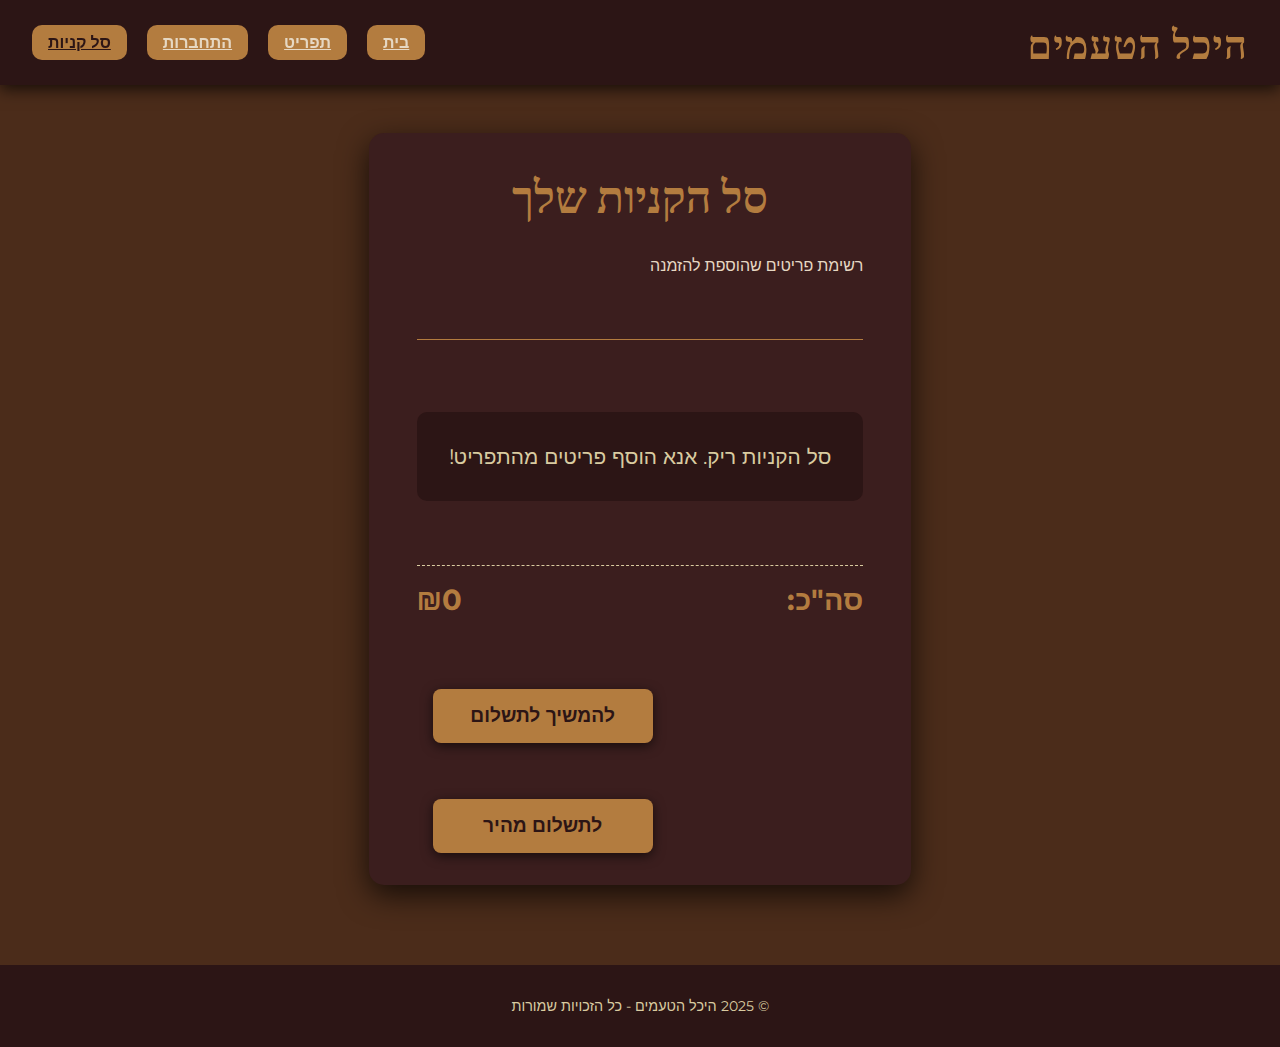
<file: cart.html>
<!DOCTYPE html>
<html lang="he">
<head>
    <meta charset="UTF-8" />
    <meta name="viewport" content="width=device-width, initial-scale=1" />
    <title>היכל הטעמים - סל קניות</title>
    <link href="https://fonts.googleapis.com/css2?family=Playfair+Display&family=Montserrat:wght@400;600&display=swap" rel="stylesheet" />
    <link rel="stylesheet" href="https://cdnjs.cloudflare.com/ajax/libs/font-awesome/6.5.0/css/all.min.css" />
    <link rel="stylesheet" href="style-cart.css" />
    </head>
<body>
    <nav>
        <h1>היכל הטעמים</h1>
        <ul>
            <li><a href="index.html">בית</a></li>
            <li><a href="menu.html">תפריט</a></li>
            <li><a href="ogin.html">התחברות</a></li>
            <li><a href="cart.html" class="active">סל קניות</a></li>
        </ul>
    </nav>

    <main class="cart-container">
        <h2>סל הקניות שלך</h2>
        <p>רשימת פריטים שהוספת להזמנה</p>

        <div id="cart-items-container" class="cart-items">
            </div>

        <div class="total">
            <span>סה"כ:</span>
            <span id="cart-total-price">₪0</span>
        </div>

        <button class="btn-checkout">להמשיך לתשלום</button>
        <button class="btn-checkout">לתשלום מהיר</button>
    </main>

    <footer>
        &copy; 2025 היכל הטעמים - כל הזכויות שמורות
    </footer>
    <script src="script.js"></script>
</body>
</html>
</file>
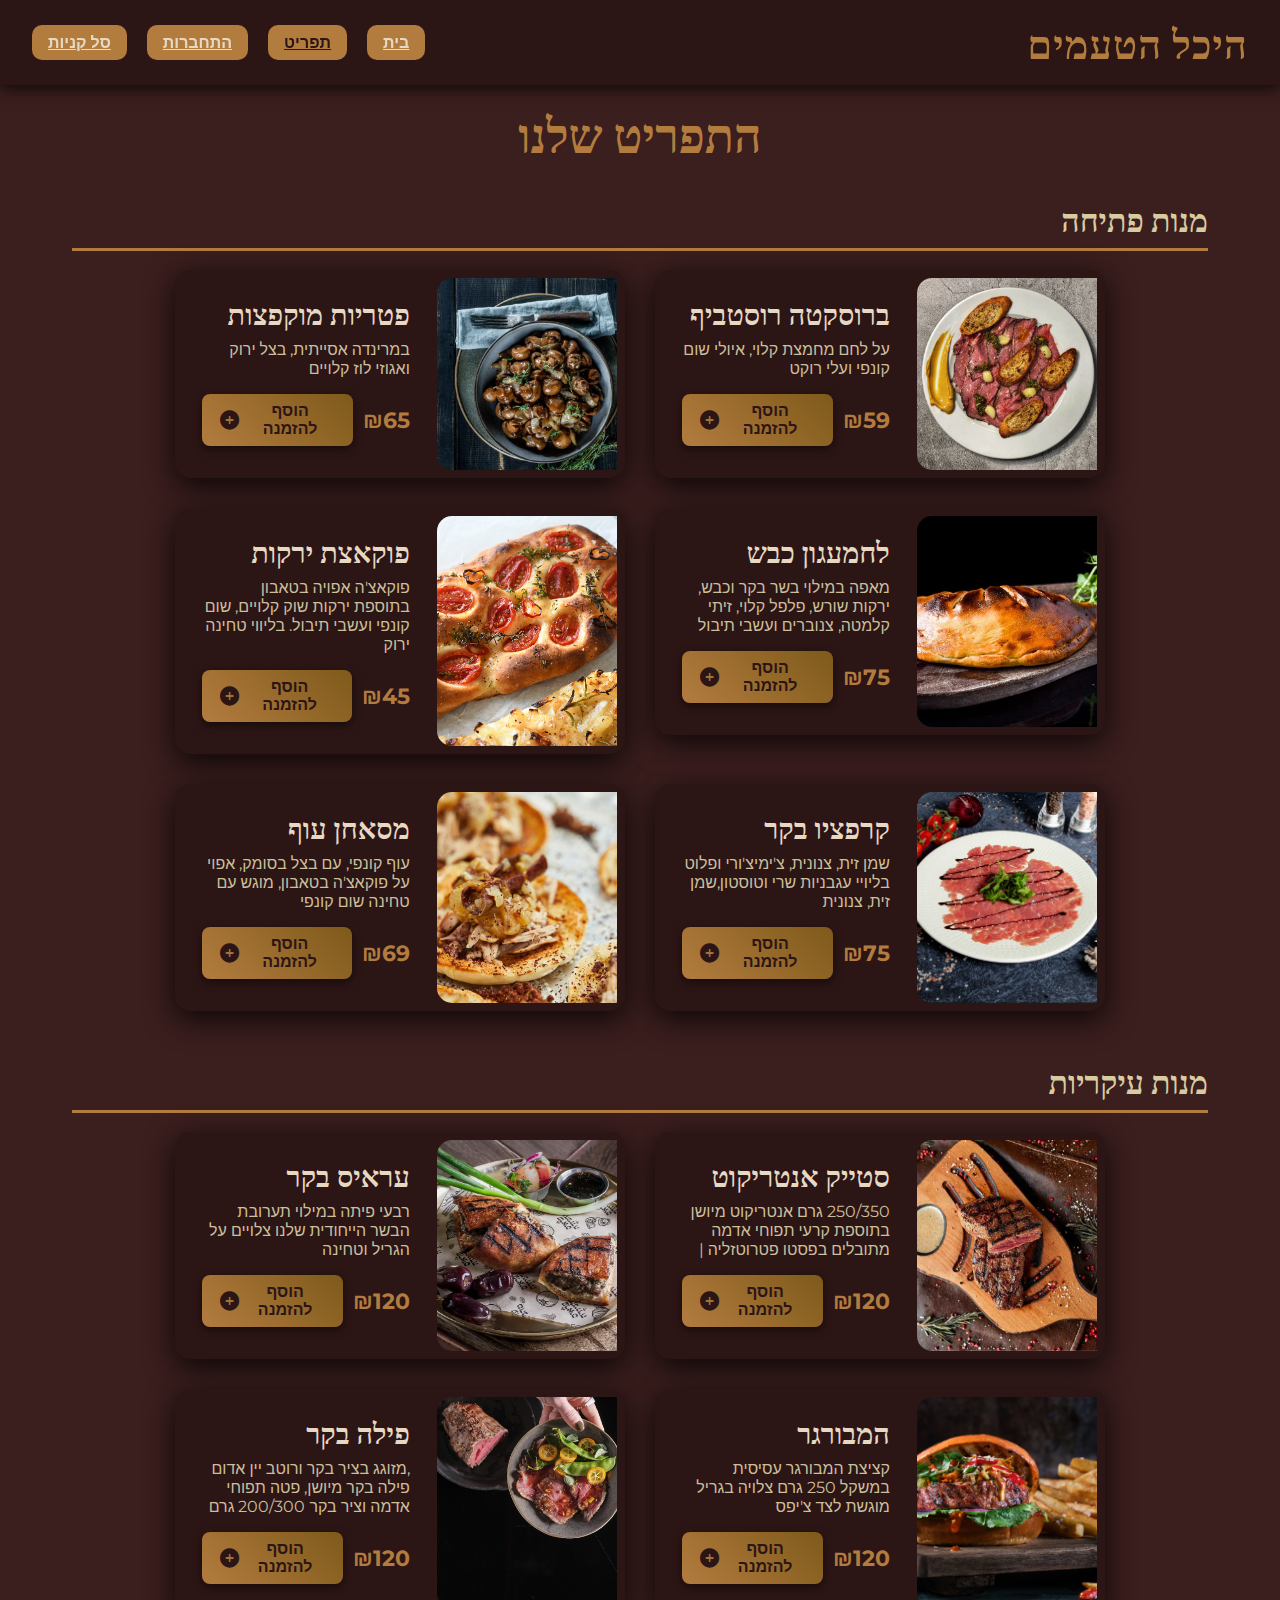
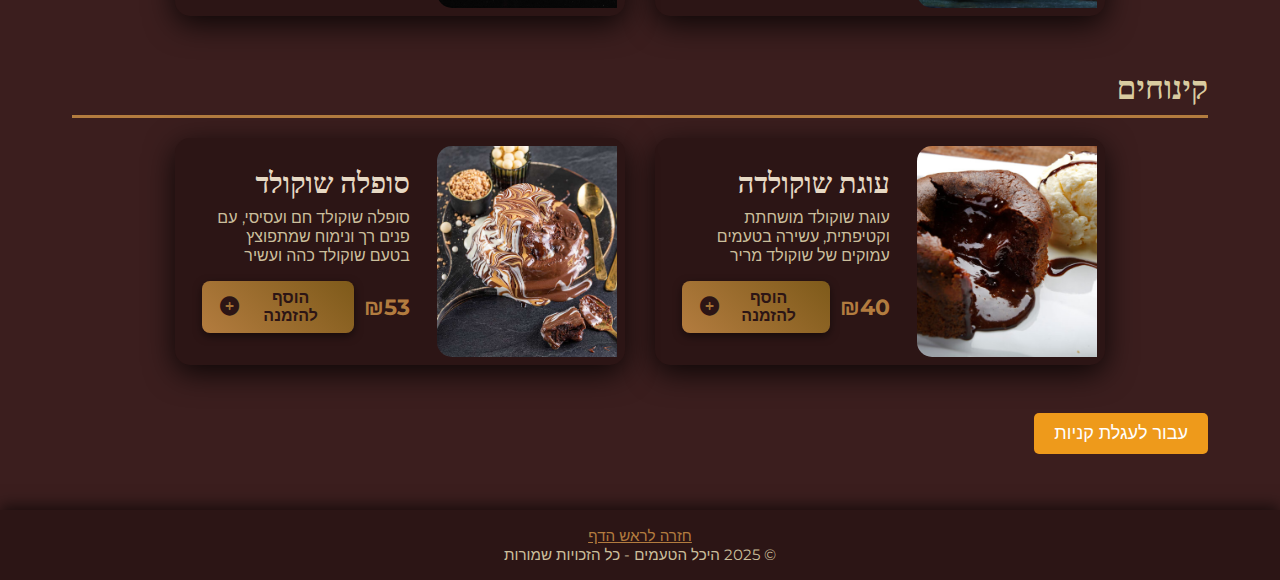
<file: menu.html>
<!DOCTYPE html>
<html lang="he">
<head>
    <meta charset="UTF-8" />
    <meta name="viewport" content="width=device-width, initial-scale=1" />
    <title>היכל הטעמים - תפריט</title>

    <link href="https://fonts.googleapis.com/css2?family=Playfair+Display&family=Montserrat:wght@400;600&display=swap" rel="stylesheet" />
    <link rel="stylesheet" href="style-menu.css" />
    <link rel="stylesheet" href="https://cdnjs.cloudflare.com/ajax/libs/font-awesome/6.5.0/css/all.min.css" />
    </head>
<body>
    <nav>
        <h1>היכל הטעמים</h1>
        
        <ul>
            <li><a href="index.html">בית</a></li>
            <li><a href="menu.html" class="active">תפריט</a></li>
            <li><a href="ogin.html">התחברות</a></li>
            <li><a href="cart.html">סל קניות</a></li>
        </ul>
    </nav>

    <main class="menu-container">
        <h2>התפריט שלנו</h2>

        <section class="category" id="starters">
            <h3>מנות פתיחה</h3>
            <div class="items-grid">
                <article class="menu-item">
                    <img src="תמונות פרויקט/ברוסקטה רוסטביף.jpg" alt="ברוסקטה רוסטביף" />
                    <div class="item-info">
                        <h4>ברוסקטה רוסטביף</h4>
                        <p>על לחם מחמצת קלוי, איולי שום קונפי ועלי רוקט</p>
                        <div class="order-section">
                            <span class="price">₪59</span>
                            <button class="btn-order">הוסף להזמנה <i class="fas fa-plus-circle"></i></button>
                        </div>
                    </div>
                </article>
                <article class="menu-item">
                    <img src="תמונות פרויקט/פטריות מוקפצות.jpg" alt="פטריות מוקפצות" />
                    <div class="item-info">
                        <h4>פטריות מוקפצות</h4>
                        <p>במרינדה אסייתית, בצל ירוק ואגוזי לוז קלויים</p>
                        <div class="order-section">
                            <span class="price">₪65</span>
                            <button class="btn-order">הוסף להזמנה <i class="fas fa-plus-circle"></i></button>
                        </div>
                    </div>
                </article>
                <article class="menu-item">
                    <img src="תמונות פרויקט/כבש-לחמעגון-1.jpg" alt="לחמעגון כבש" />
                    <div class="item-info">
                        <h4>לחמעגון כבש</h4>
                        <p>מאפה במילוי בשר בקר וכבש, ירקות שורש, פלפל קלוי, זיתי קלמטה, צנוברים ועשבי תיבול</p>
                        <div class="order-section">
                            <span class="price">₪75</span>
                            <button class="btn-order">הוסף להזמנה <i class="fas fa-plus-circle"></i></button>
                        </div>
                    </div>
                </article>
                <article class="menu-item">
                    <img src="תמונות פרויקט/1.jpg" alt="פוקאצ'ת ירקות קלויים" />
                    <div class="item-info">
                        <h4>פוקאצת ירקות</h4>
                        <p>פוקאצ'ה אפויה בטאבון בתוספת ירקות שוק קלויים, שום קונפי ועשבי תיבול. בליווי טחינה ירוק</p>
                        <div class="order-section">
                            <span class="price">₪45</span>
                            <button class="btn-order">הוסף להזמנה <i class="fas fa-plus-circle"></i></button>
                        </div>
                    </div>
                </article>
                <article class="menu-item">
                    <img src="תמונות פרויקט/קרפציו.jpeg" alt="קרפציו" />
                    <div class="item-info">
                        <h4>קרפציו בקר</h4>
                        <p>שמן זית, צנונית, צ'ימיצ'ורי ופלוט בליויי עגבניות שרי וטוסטון,שמן זית, צנונית </p>
                        <div class="order-section">
                            <span class="price">₪75</span>
                            <button class="btn-order">הוסף להזמנה <i class="fas fa-plus-circle"></i></button>
                        </div>
                    </div>
                </article>
                <article class="menu-item">
                    <img src="תמונות פרויקט/מסאחן עוף.jpg" alt="מסאחן עוף" />
                    <div class="item-info">
                        <h4>מסאחן עוף</h4>
                        <p>עוף קונפי, עם בצל בסומק, אפוי על פוקאצ'ה בטאבון, מוגש עם טחינה שום קונפי</p>
                        <div class="order-section">
                            <span class="price">₪69</span>
                            <button class="btn-order">הוסף להזמנה <i class="fas fa-plus-circle"></i></button>
                        </div>
                    </div>
                </article>
            </div>
        </section>

        <section class="category" id="mains">
            <h3>מנות עיקריות</h3>
            <div class="items-grid">
                <article class="menu-item">
                    <img src="תמונות פרויקט/סטייק אנטריקוט.jpg" alt="סטייק" />
                    <div class="item-info">
                        <h4>סטייק אנטריקוט</h4>
                        <p>250/350 גרם אנטריקוט מיושן בתוספת קרעי תפוחי אדמה מתובלים בפסטו פטרוטזליה |</p>
                        <div class="order-section">
                            <span class="price">₪120</span>
                            <button class="btn-order">הוסף להזמנה <i class="fas fa-plus-circle"></i></button>
                        </div>
                    </div>
                </article>
                <article class="menu-item">
                    <img src="תמונות פרויקט/עראיס בקר.avif" alt="עראיס בקר" />
                    <div class="item-info">
                        <h4>עראיס בקר</h4>
                        <p>רבעי פיתה במילוי תערובת הבשר הייחודית שלנו צלויים על הגריל וטחינה </p>
                        <div class="order-section">
                            <span class="price">₪120</span>
                            <button class="btn-order">הוסף להזמנה <i class="fas fa-plus-circle"></i></button>
                        </div>
                    </div>
                </article>
                <article class="menu-item">
                    <img src="תמונות פרויקט/המבורגר.avif" alt="המבורגר" />
                    <div class="item-info">
                        <h4>המבורגר</h4>
                        <p>קציצת המבורגר עסיסית במשקל 250 גרם צלויה בגריל מוגשת לצד צ'יפס </p>
                        <div class="order-section">
                            <span class="price">₪120</span>
                            <button class="btn-order">הוסף להזמנה <i class="fas fa-plus-circle"></i></button>
                        </div>
                    </div>
                </article>
                <article class="menu-item">
                    <img src="תמונות פרויקט/פילה בקר.jpg" alt="פילה בקר" />
                    <div class="item-info">
                        <h4>פילה בקר</h4>
                        <p> ,מזוגג בציר בקר ורוטב יין אדום פילה בקר מיושן, פטה תפוחי אדמה וציר בקר 200/300 גרם</p>
                        <div class="order-section">
                            <span class="price">₪120</span>
                            <button class="btn-order">הוסף להזמנה <i class="fas fa-plus-circle"></i></button>
                        </div>
                    </div>
                </article>
            </div>
        </section>

        <section class="category" id="desserts">
            <h3>קינוחים</h3>
            <div class="items-grid">
                <article class="menu-item">
                    <img src="תמונות פרויקט/מתכון-פונדאנט-שוקולד-630x517.jpg" alt="עוגת שוקולד" />
                    <div class="item-info">
                        <h4>עוגת שוקולדה</h4>
                        <p>עוגת שוקולד מושחתת וקטיפתית, עשירה בטעמים עמוקים של שוקולד מריר </p>
                        <div class="order-section">
                            <span class="price">₪40</span>
                            <button class="btn-order">הוסף להזמנה <i class="fas fa-plus-circle"></i></button>
                        </div>
                    </div>
                </article>
                <article class="menu-item">
                    <img src="תמונות פרויקט/web_0015_GAL_0137.jpg" alt="סופלה" />
                    <div class="item-info">
                        <h4>סופלה שוקולד</h4>
                        <p>סופלה שוקולד חם ועסיסי, עם פנים רך ונימוח שמתפוצץ בטעם שוקולד כהה ועשיר</p>
                        <div class="order-section">
                            <span class="price">₪53</span>
                            <button class="btn-order">הוסף להזמנה <i class="fas fa-plus-circle"></i></button>
                        </div>
                    </div>
                </article>
            </div>
        </section>
        <button onclick="openNewsArticle()">עבור לעגלת קניות</button>
    </main>

    <footer>
        
        <a href="#" style="color:#b37c3f; text-decoration:underline;">חזרה לראש הדף</a><br />
        &copy; 2025 היכל הטעמים - כל הזכויות שמורות
    </footer>

    <script src="script.js"></script>

</body>
</html>
</file>
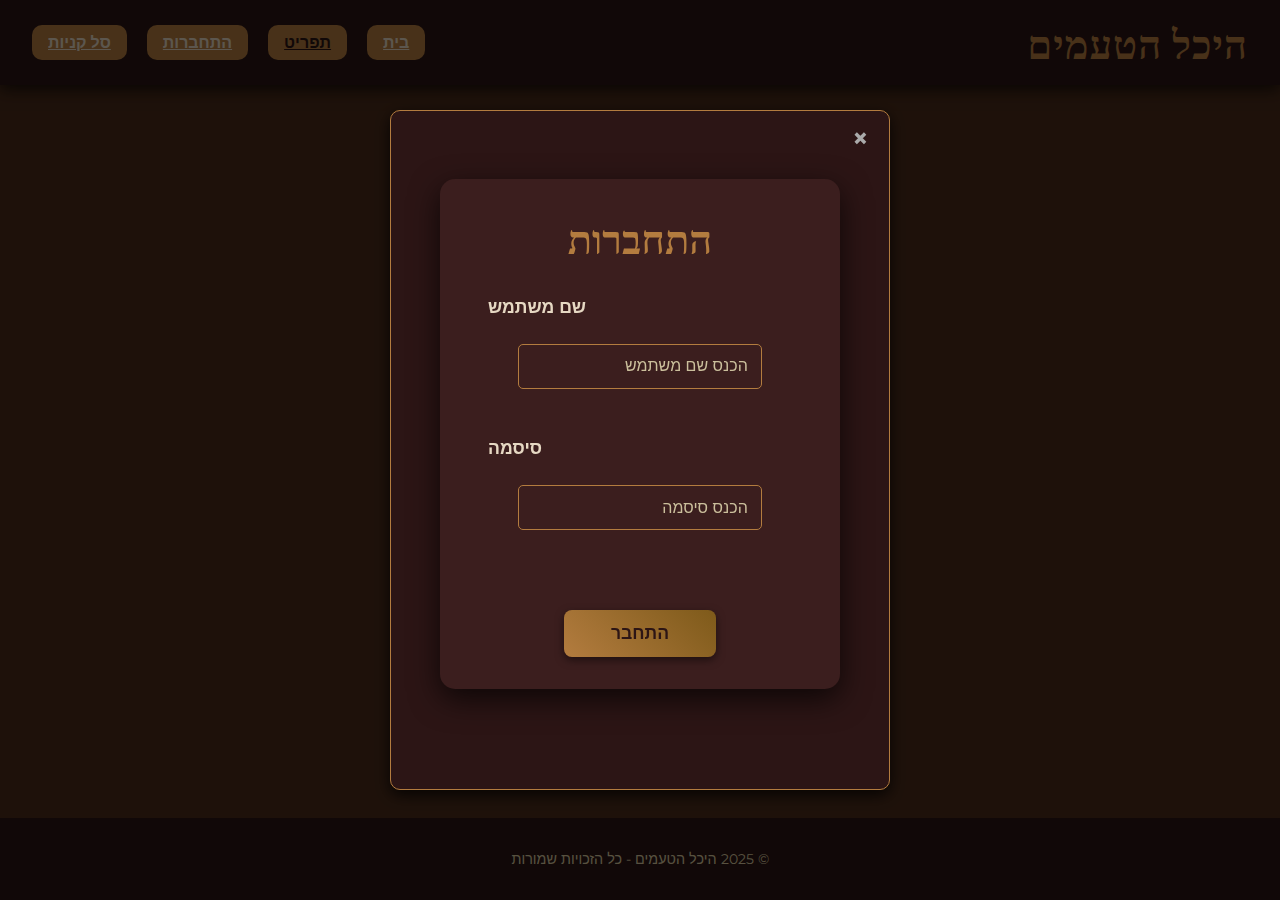
<file: ogin.html>
<!DOCTYPE html>
<html lang="he">

<head>
  <meta charset="UTF-8" />
  <meta name="viewport" content="width=device-width, initial-scale=1" />
  <title>היכל הטעמים - התחברות</title>
  <link href="https://fonts.googleapis.com/css2?family=Playfair+Display&family=Montserrat:wght@400;600&display=swap"
    rel="stylesheet" />
  <link rel="stylesheet" href="style-login.css" />
  <link rel="stylesheet" href="indexscript.js">
  <link rel="stylesheet" href="https://cdnjs.cloudflare.com/ajax/libs/font-awesome/6.5.0/css/all.min.css" />
</head>

<body>

    <nav>
        <h1>היכל הטעמים</h1>
        <ul>
            <li><a href="index.html">בית</a></li>
            <li><a href="menu.html" class="active">תפריט</a></li>
            <li><a href="ogin.html">התחברות</a></li>
            <li><a href="cart.html">סל קניות</a></li>
        </ul>
    </nav>

  <div id="loginModal" class="modal">
    <div class="modal-content">
      <a href="index.html"><span class="close-button">&times;</span></a>
      <main class="login-container">
        <h2>התחברות</h2>
        <form>
          <label for="username">שם משתמש</label>
          <input type="text" id="username" placeholder="הכנס שם משתמש"  />
          <label for="password">סיסמה</label>
          <input type="password" id="password" placeholder="הכנס סיסמה" />
           <div id="additionalFields"></div> 
        <button type="submit" class="btn-login">התחבר</button>

        </form>
      </main>
    </div>
  </div>
  <footer>
    &copy; 2025 היכל הטעמים - כל הזכויות שמורות
  </footer>
 <script src="indexscript.js"></script>

</body>

</html>
</file>
<file: style-cart.css>
* {
  margin: 0;
  padding: 0;
  box-sizing: border-box;
}

body {
  font-family: 'Montserrat', sans-serif;
  background: #4b2c1a;
  color: #e6d8c3;
  direction: rtl;
  min-height: 100vh;
  display: flex;
  flex-direction: column;
}

nav {
  background: #2c1515;
  padding: 1rem 2rem;
  display: flex;
  justify-content: space-between;
  align-items: center;
  box-shadow: 0 4px 15px rgba(0, 0, 0, 0.7);
  position: sticky;
  top: 0;
  z-index: 1000;
}

nav h1 {
  font-family: 'Playfair Display', serif;
  font-size: 2.5rem;
  color: #b37c3f;
  letter-spacing: 1px;
}

nav ul {
  list-style: none;
  display: flex;
  gap: 1.25rem;
}

nav a {
  color: #e6d8c3;
  /* text-decoration: none; */
  font-weight: 600;
  padding: 0.5rem 1rem;
  border-radius: 10px;
  transition: background 0.4s ease, color 0.4s ease;
  position: relative;
  overflow: hidden;
}

nav a::before {
  content: "";
  position: absolute;
  left: 0;
  top: 0;
  width: 100%;
  height: 100%;
  background: #b37c3f;
  /* /* transform: translateX(-100%);
  transition: transform 0.4s ease; */
  z-index: -1; 
  border-radius: 10px;
}

nav a:hover::before,
nav a.active::before {
  transform: translateX(0);
}

nav a:hover,
nav a.active {
  color: #2c1515;
}

main.cart-container {
  max-width: 800px;
  margin: 3rem auto 5rem;
  background: #3b1e1e;
  border-radius: 15px;
  padding: 2rem 3rem;
  box-shadow: 0 10px 30px rgba(0,0,0,0.7);
  flex-grow: 1;
  display: flex;
  flex-direction: column;
  gap: 2rem;
}

h2 {
  font-family: 'Playfair Display', serif;
  font-size: 2.8rem;
  color: #b37c3f;
  text-align: center;
}

.menu-item {
  display: flex;
  background: #2c1515;
  border-radius: 10px;
  overflow: hidden;
  box-shadow: 0 0 10px rgba(179,124,63,0.5);
  align-items: center;
  gap: 1rem;
}

.menu-item img {
  width: 140px;
  height: 100px;
  object-fit: cover;
  border-radius: 10px;
  flex-shrink: 0;
}

.item-info {
  padding: 1rem 1.5rem;
  flex-grow: 1;
  display: flex;
  flex-direction: column;
  justify-content: space-between;
  color: #e6d8c3;
}

.item-info h4 {
  font-family: 'Playfair Display', serif;
  font-size: 1.5rem;
  margin-bottom: 0.5rem;
  color: #b37c3f;
}

.item-info p {
  font-size: 1rem;
  line-height: 1.3;
  margin-bottom: 1rem;
}

.order-section {
  display: flex;
  align-items: center;
  justify-content: space-between;
}

.price {
  font-weight: 700;
  font-size: 1.2rem;
  color: #e6d8c3;
}

.btn-remove {
  background: #7a4b1c;
  color: white;
  border: none;
  padding: 0.5rem 1rem;
  border-radius: 8px;
  font-weight: 700;
  cursor: pointer;
  transition: background 0.3s ease;
  display: flex;
  align-items: center;
  gap: 0.4rem;
  font-size: 1rem;
}

.btn-remove:hover {
  background: #a87930;
}

.btn-checkout {
  background:#7a4b1c;
  color: white;
  border: none;
  padding: 0.75rem 1.5rem;
  border-radius: 10px;
  font-weight: 700;
  font-size: 1.2rem;
  cursor: pointer;
  box-shadow: 0 3px 12px rgba(0,0,0,0.6);
  transition: background 0.4s ease, box-shadow 0.4s ease;
  align-self: flex-end;
  margin-top: 1rem;
  width: 220px;
}

.btn-checkout:hover {
  background: #a87930;
  box-shadow: 0 5px 16px #a87930;
}

.total {
  display: flex;
  justify-content: space-between;
  font-size: 1.5rem;
  font-weight: 700;
  color: #b37c3f;
  margin-bottom: 1rem;
}

footer {
  text-align: center;
  padding: 2rem 1rem;
  background: #2c1515;
  color: #d9cba0;
  font-size: 0.9rem;
  margin-top: auto;
}

/* רספונסיביות למסכים עד 768px */
@media (max-width: 768px) {
  main.cart-container {
    padding: 1.5rem 1.5rem;
    max-width: 95%;
  }

  .menu-item {
    flex-direction: column;
    align-items: center;
    gap: 1rem;
  }

  .menu-item img {
    width: 90%;
    height: auto;
    border-radius: 10px;
  }

  .item-info {
    padding: 0;
    text-align: center;
  }

  .order-section {
    justify-content: center;
    gap: 1rem;
  }

  .btn-checkout {
    width: 100%;
    max-width: 300px;
  }
}

/* רספונסיביות למסכים קטנים מאוד עד 400px */
@media (max-width: 400px) {
  nav h1 {
    font-size: 1.8rem;
  }

  nav ul {
    gap: 0.8rem;
  }

  nav a {
    padding: 0.4rem 0.8rem;
    font-size: 0.9rem;
  }

  h2 {
    font-size: 2rem;
  }

  .btn-remove, .btn-checkout {
    font-size: 0.9rem;
    padding: 0.4rem 0.8rem;
  }
}



/* Container for all cart items */
.cart-items {
    margin-top: 2rem;
    border-top: 1px solid #b37c3f;
    padding-top: 1.5rem;
}

/* Individual cart item styling */
.cart-item {
    display: flex;
    align-items: center;
    gap: 1.5rem;
    padding: 1rem;
    margin-bottom: 1rem;
    background-color: #2c1515;
    border-radius: 8px;
    box-shadow: 0 2px 10px rgba(0, 0, 0, 0.5);
    transition: transform 0.2s ease;
}

.cart-item:hover {
    transform: translateY(-3px);
}

.cart-item-img {
    width: 100px;
    height: 80px;
    object-fit: cover;
    border-radius: 6px;
}

.cart-item-details {
    flex-grow: 1; /* יתפוס כמה שיותר מקום פנוי */
}

.cart-item-details h4 {
    font-size: 1.2rem;
    color: #b37c3f;
    margin-bottom: 0.3rem;
}

.cart-item-details p {
    font-size: 0.9rem;
    color: #d9cba0;
    margin-bottom: 0.5rem;
}

.cart-item-price {
    font-size: 1.1rem;
    font-weight: 600;
    color: #e6d8c3;
}

/* Remove button */
.btn-remove {
    background-color: #e74c3c; /* אדום */
    color: white;
    border: none;
    padding: 0.5rem 1rem;
    border-radius: 5px;
    cursor: pointer;
    font-size: 0.9rem;
    transition: background-color 0.3s ease;
    display: flex;
    align-items: center;
    gap: 0.5rem;
}

.btn-remove:hover {
    background-color: #c0392b;
}

.btn-remove i {
    font-size: 1rem;
}

/* Total section */
.total {
    text-align: left; /* יישור לימין בשביל RTL */
    font-size: 1.8rem;
    font-weight: 700;
    color: #b37c3f;
    margin-top: 2rem;
    padding-top: 1rem;
    border-top: 1px dashed #d9cba0;
    display: flex; /* כדי ליישר סה"כ עם המחיר */
    justify-content: space-between; /* מפריד בין "סה"כ" למחיר */
}

/* Checkout buttons */
.btn-checkout {
    background-color: #b37c3f;
    color: #2c1515;
    border: none;
    padding: 1rem 2rem;
    font-size: 1.2rem;
    border-radius: 8px;
    cursor: pointer;
    margin-top: 1.5rem;
    margin-left: 1rem; /* רווח בין כפתורים */
    transition: background-color 0.3s ease;
}

.btn-checkout:hover {
    background-color: #d9cba0;
}

/* Empty cart message */
.empty-cart-message {
    text-align: center;
    font-size: 1.3rem;
    color: #d9cba0;
    margin-top: 3rem;
    padding: 2rem;
    background-color: #2c1515;
    border-radius: 10px;
}

/* Responsive adjustments for cart page */
@media (max-width: 768px) {
    .cart-item {
        flex-direction: column; /* ערימה אנכית במכשירים קטנים */
        align-items: flex-start;
        text-align: right; /* יישור תוכן הפריט לימין */
    }

    .cart-item-img {
        width: 100%; /* תמונה ברוחב מלא */
        height: auto;
        max-height: 150px;
        margin-bottom: 0.8rem;
    }

    .cart-item-details {
        width: 100%;
        text-align: right;
    }

    .btn-remove {
        width: 100%;
        justify-content: center;
        margin-top: 1rem;
    }

    .total {
        font-size: 1.5rem;
    }

    .btn-checkout {
        display: block; /* כפתורים אחד מתחת לשני */
        width: calc(100% - 2rem); /* רוחב כמעט מלא עם מרווחים */
        margin: 1rem auto 0.5rem auto; /* מרכוז ורווחים */
    }
}

@media (max-width: 480px) {
    .main-cart-container {
        padding: 1rem;
    }
    .total {
        font-size: 1.3rem;
    }
}
</file>
<file: style-menu.css>
@import url('https://fonts.googleapis.com/css2?family=Playfair+Display&family=Montserrat:wght@400;600&display=swap');

* {
  margin: 0;
  padding: 0;
  box-sizing: border-box;
}

body {
  font-family: 'Montserrat', sans-serif;
  direction: rtl;
  background: #3b1e1e;
  color: #e6d8c3;
  min-height: 100vh;
  display: flex;
  flex-direction: column;
}

img {
  max-width: 100%; /* חדש */
  height: auto;    /* חדש */
  display: block;  /* חדש */
}

nav {
  background: #2c1515;
  padding: 1rem 2rem;
  display: flex;
  justify-content: space-between;
  align-items: center;
  box-shadow: 0 4px 15px rgba(0, 0, 0, 0.7);
  position: sticky;
  top: 0;
  z-index: 1000;
}

nav h1 {
  font-family: 'Playfair Display', serif;
  font-size: 2.5rem;
  color: #b37c3f;
  letter-spacing: 1px;
}

nav ul {
  list-style: none;
  display: flex;
  gap: 1.25rem;
}

nav a {
  color: #e6d8c3;
  /* text-decoration: none; */
  font-weight: 600;
  padding: 0.5rem 1rem;
  border-radius: 10px;
  transition: background 0.4s ease, color 0.4s ease;
  position: relative;
  overflow: hidden;
}

nav a::before {
  content: "";
  position: absolute;
  left: 0;
  top: 0;
  width: 100%;
  height: 100%;
  background: #b37c3f;
  /* /* transform: translateX(-100%);
  transition: transform 0.4s ease; */
  z-index: -1; 
  border-radius: 10px;
}

nav a:hover::before,
nav a.active::before {
  transform: translateX(0);
}

nav a:hover,
nav a.active {
  color: #2c1515;
}

main.menu-container {
  max-width: 90%;
  margin: 0.5rem auto;
  flex-grow: 1;
  padding: 0.5rem 0.5rem 3rem;
  .menu-container {
    display: block; /* מבטיח שהקטגוריות יערמו אחת מתחת לשנייה */
  }
}

h2 {
  font-family: 'Playfair Display', serif;
  font-size: 3rem;
  margin-bottom: 2rem;
  color: #b37c3f;
  text-align: center;
}

.category {
  margin-bottom: 3rem;
  width: 100%;         /* ודא שהם תופסים את כל הרוחב */
  display: block;      /* שיהיו אלמנטים בשורה חדשה */
  margin-bottom: 3rem;
}

.category h3 {
  font-family: 'Playfair Display', serif;
  font-size: 2rem;
  margin-bottom: 1.2rem;
  border-bottom: 3px solid #b37c3f;
  padding-bottom: 0.5rem;
  color: #d9cba0;
}

.items-grid {
  display: flex;
  flex-wrap: wrap;
  gap: 30px;
  justify-content: center;
  align-items: flex-start;
}

.menu-item {
  background: #2c1515;
  border-radius: 15px;
  overflow: hidden;
  box-shadow: 0 8px 30px rgba(0, 0, 0, 0.8);
  transition: transform 0.3s ease, box-shadow 0.3s ease;
  cursor: pointer;
  display: flex;
  flex-direction: row;
  align-items: stretch;
  width: 450px;
  flex-shrink: 0;
  padding: 0.5rem;
}

.menu-item:hover {
  transform: translateY(-8px);
  box-shadow: 0 12px 45px rgba(179, 124, 63, 0.9);
}

.menu-item img {
  width: 180px;
  height:auto;
  object-fit: cover;
  border-radius: 15px 0 0 15px;
  margin: 0;
}

.item-info {
  padding: 1rem 1.2rem 1.5rem;
  flex-grow: 1;
  display: flex;
  flex-direction: column;
  justify-content: space-between;
  margin-right: 0.5rem;
}

.item-info h4 {
  font-family: 'Playfair Display', serif;
  font-size: 1.8rem;
  margin-bottom: 0.5rem;
  color: #e6d8c3;
}

.item-info p {
  font-size: 1rem;
  color: #cbbf9c;
  flex-grow: 1;
  margin-bottom: 1rem;
}

.order-section {
  display: flex;
  justify-content: space-between;
  align-items: center;
  gap: 10px;
}

.price {
  font-size: 1.4rem;
  font-weight: 700;
  color: #b37c3f;
}

.btn-order {
  background: linear-gradient(45deg, #b37c3f, #7e5a1a);
  color: #2c1515;
  border: none;
  padding: 0.5rem 1.1rem;
  border-radius: 8px;
  font-weight: 700;
  cursor: pointer;
  box-shadow: 0 3px 8px rgba(0, 0, 0, 0.5);
  transition: background 0.3s ease, box-shadow 0.3s ease;
  display: flex;
  align-items: center;
  gap: 6px;
  font-size: 1rem;
  touch-action: manipulation; /* חדש */
}

.btn-order:hover {
  background: linear-gradient(45deg, #7e5a1a, #b37c3f);
  box-shadow: 0 6px 14px rgba(179, 124, 63, 0.8);
}

.btn-order i {
  font-size: 1.2rem;
}
button {
  padding: 10px 20px;
  font-size: 18px;
  cursor: pointer;
  background-color: #ee9a1b;
  color: white;
  border: none;
  border-radius: 5px;
  transition: background-color 0.3s ease;
}

button:hover {
  background-color: #fa9464;
}
/* --- רספונסיביות מתקדמת --- */
@media (max-width: 900px) {
  .items-grid {
    gap: 20px;
  }
  .menu-item {
    width: 350px;
  }
  .menu-item img {
    width: 150px;
  }
}

@media (max-width: 600px) {
  main.menu-container {
    padding: 0.5rem;
  }
  .items-grid {
    flex-direction: column;
    gap: 15px;
  }
  .menu-item {
    width: 100%;
    flex-direction: column;
    align-items: center;
    padding: 0;
  }
  .menu-item img {
    width: 100%;
    height: 180px;
    border-radius: 15px 15px 0 0;
    margin: 0;
  }
  .item-info {
    padding: 1rem;
    text-align: center;
    margin-right: 0;
  }
  .order-section {
    flex-direction: column;
    gap: 10px;
  }

  nav {
    flex-direction: column;      /* חדש */
    align-items: center;         /* חדש */
    gap: 0.8rem;                 /* חדש */
  }

  nav h1 {
    font-size: 1.8rem;           /* חדש */
  }

  nav ul {
    flex-direction: column;     /* חדש */
    align-items: center;        /* חדש */
    gap: 0.5rem;                /* חדש */
  }
}

/* --- פוטר --- */
footer {
  background: #2c1515;
  text-align: center;
  padding: 1rem;
  color: #cbbf9c;
  font-size: 0.95rem;
  box-shadow: 0 -4px 15px rgba(0, 0, 0, 0.6);
  margin-top: auto;
}

footer a {
  color: #b37c3f;
  text-decoration: underline;
}
</file>
<file: style-login.css>
* {
    margin: 0;
    padding: 0;
    box-sizing: border-box;
  }
  
  body {
    font-family: 'Montserrat', sans-serif;
    background: #4b2c1a;
    color: #e6d8c3;
    direction: rtl;
    min-height: 100vh;
    display: flex;
    flex-direction: column;
  }
  
  nav {
  background: #2c1515;
  padding: 1rem 2rem;
  display: flex;
  justify-content: space-between;
  align-items: center;
  box-shadow: 0 4px 15px rgba(0, 0, 0, 0.7);
  position: sticky;
  top: 0;
  z-index: 1000;
}

nav h1 {
  font-family: 'Playfair Display', serif;
  font-size: 2.5rem;
  color: #b37c3f;
  letter-spacing: 1px;
}

nav ul {
  list-style: none;
  display: flex;
  gap: 1.25rem;
}

nav a {
  color: #e6d8c3;
  /* text-decoration: none; */
  font-weight: 600;
  padding: 0.5rem 1rem;
  border-radius: 10px;
  transition: background 0.4s ease, color 0.4s ease;
  position: relative;
  overflow: hidden;
}

nav a::before {
  content: "";
  position: absolute;
  left: 0;
  top: 0;
  width: 100%;
  height: 100%;
  background: #b37c3f;
  /* /* transform: translateX(-100%);
  transition: transform 0.4s ease; */
  z-index: -1; 
  border-radius: 10px;
}

nav a:hover::before,
nav a.active::before {
  transform: translateX(0);
}

nav a:hover,
nav a.active {
  color: #2c1515;
}
  main.login-container {
    max-width: 400px;
    margin: 3rem auto 5rem;
    background: #3b1e1e;
    border-radius: 15px;
    padding: 2rem 3rem;
    box-shadow: 0 10px 30px rgba(0,0,0,0.7);
  }
  
  h2 {
    font-family: 'Playfair Display', serif;
    font-size: 2.8rem;
    color: #b37c3f;
    margin-bottom: 2rem;
    text-align: center;
  }
  
  form {
    display: flex;
    flex-direction: column;
  }
  
  label {
    margin-bottom: 0.6rem;
    font-weight: 600;
    font-size: 1.1rem;
    color: #d9cba0;
  }
  input[type="email"],
  input[type="text"],
  input[type="password"] {
    padding: 0.7rem 1rem;
    border-radius: 10px;
    border: none;
    margin-bottom: 1.5rem;
    font-size: 1rem;
    outline: none;
  }
  input[type="email"],
  input[type="text"]:focus,
  input[type="password"]:focus {
    box-shadow: 0 0 6px #b37c3f;
  }
  
  .btn-login {
    background: linear-gradient(45deg, #b37c3f, #7e5a1a);
    border: none;
    padding: 0.75rem;
    border-radius: 10px;
    color: #2c1515;
    font-weight: 700;
    font-size: 1.2rem;
    cursor: pointer;
    box-shadow: 0 3px 12px rgba(0,0,0,0.6);
    transition: background 0.4s ease, box-shadow 0.4s ease;
  }
  
  .btn-login:hover {
    background: linear-gradient(45deg, #7e5a1a, #b37c3f);
    box-shadow: 0 5px 16px rgba(179,124,63,0.8);
  }
  
  footer {
    text-align: center;
    padding: 2rem 1rem;
    background: #2c1515;
    color: #d9cba0;
    font-size: 0.9rem;
    margin-top: auto;
  }

.modal {
 
  position: fixed; 
  z-index: 1001;
  left: 0;
  top: 0;
  width: 100%;
  height: 100%;
  overflow: auto; 
  background-color: rgba(0, 0, 0, 0.6); 
  display: flex; 
  justify-content: center; 
  align-items: center; 


}

/* סגנונות לתוכן המודאל (החלונית עצמה) */
.modal-content {

  background-color: #2c1515; /* צבע הרקע של החלונית */
  margin: auto; /* ייתן מרכוז במקרה של גלילה */
  padding: 20px;
  border: 1px solid #b37c3f;
  width: 80%; /* רוחב החלונית */
  max-width: 500px; /* רוחב מקסימלי כדי שלא תהיה ענקית */
  border-radius: 10px;
  box-shadow: 0 5px 15px rgba(0, 0, 0, 0.8);
  position: relative; /* למיקום כפתור הסגירה */
}

/* כפתור סגירה */
.close-button {
  color: #aaa;
  float: right;
  font-size: 28px;
  font-weight: bold;
  position: absolute;
  top: 10px;
  right: 20px;
  cursor: pointer;
  transition: color 0.3s ease;
}

.close-button:hover,
.close-button:focus {
  color: #b37c3f;
  text-decoration: none;
}

/* סגנונות לחלונית ההתחברות עצמה בתוך המודאל - יכולה להישאר כמעט כמו שהיא */
.login-container {

  /* הסר כללים של display, position, margin או padding שיכולים להתנגש עם המודאל */
  /* לדוגמה, אם יש לה margin: auto - הסר אותו, המרכוז ייעשה ע"י .modal */
  padding: 20px; /* הוסף padding ספציפי אם ה-modal-content לא מספיק */
  text-align: center; /* למרכז את הכותרת והטופס */
}

.login-container h2 {
    font-size: 2.5rem;
    margin-bottom: 1.5rem;
    color: #b37c3f;
}

.login-container form {
    display: flex;
    flex-direction: column;
    gap: 1rem;
    align-items: center; /* למרכז את השדות והכפתור */
}

.login-container label {
    align-self: flex-end; /* יישר לימין בשביל RTL */
    font-size: 1.1rem;
    color: #e6d8c3;
    margin-top: 0.5rem;
}
.login-container input[type="email"],
.login-container input[type="text"],
.login-container input[type="password"] {
    width: 80%; /* רוחב השדות */
    padding: 0.8rem;
    border: 1px solid #b37c3f;
    border-radius: 5px;
    background-color: #3b1e1e;
    color: #e6d8c3;
    font-size: 1rem;
    direction: rtl; /* לשמירה על כיוון הכתיבה */
    text-align: right; /* יישור טקסט לשמאל אם רוצים */
}

.login-container input::placeholder {
    color: #cbbf9c;
}

.login-container .btn-login {
    background: linear-gradient(45deg, #b37c3f, #7e5a1a);
    color: #2c1515;
    border: none;
    padding: 0.8rem 2rem;
    border-radius: 8px;
    font-weight: 700;
    cursor: pointer;
    box-shadow: 0 3px 8px rgba(0, 0, 0, 0.5);
    transition: background 0.3s ease, box-shadow 0.3s ease;
    font-size: 1.1rem;
    margin-top: 1.5rem;
    width: 50%; /* רוחב כפתור ההתחברות */
}

.login-container .btn-login:hover {
    background: linear-gradient(45deg, #7e5a1a, #b37c3f);
    box-shadow: 0 6px 14px rgba(179, 124, 63, 0.8);
}

/* מודאל מוצג */
.modal.show {
  display: flex; /* מציג את המודאל */
}
/* סגנונות להודעות מערכת */
#appMessage {
  position: fixed;
  top: 50%;
  left: 50%;
  transform: translate(-50%, -50%);
  background-color: #b37c3f; /* צבע זהב/חום */
  color: #2c1515; /* טקסט כהה */
  padding: 20px 30px;
  border-radius: 10px;
  box-shadow: 0 5px 15px rgba(0, 0, 0, 0.5);
  z-index: 1002; /* מעל המודאל */
  font-size: 1.8rem;
  font-weight: bold;
  text-align: center;
  opacity: 0; /* נסתר כברירת מחדל */
  visibility: hidden;
  transition: opacity 0.5s ease, visibility 0.5s ease;
  min-width: 300px; /* רוחב מינימלי */
  direction: rtl; /* יישור לימין */
}

#appMessage.show {
  opacity: 1;
  visibility: visible;
}

/* אפשר להוסיף סוגי הודעות שונים (למשל, שגיאה) */
#appMessage.success {
  background-color: #5cb85c; /* ירוק */
  color: white;
}

#appMessage.error {
  background-color: #d9534f; /* אדום */
  color: white;
}
</file>
